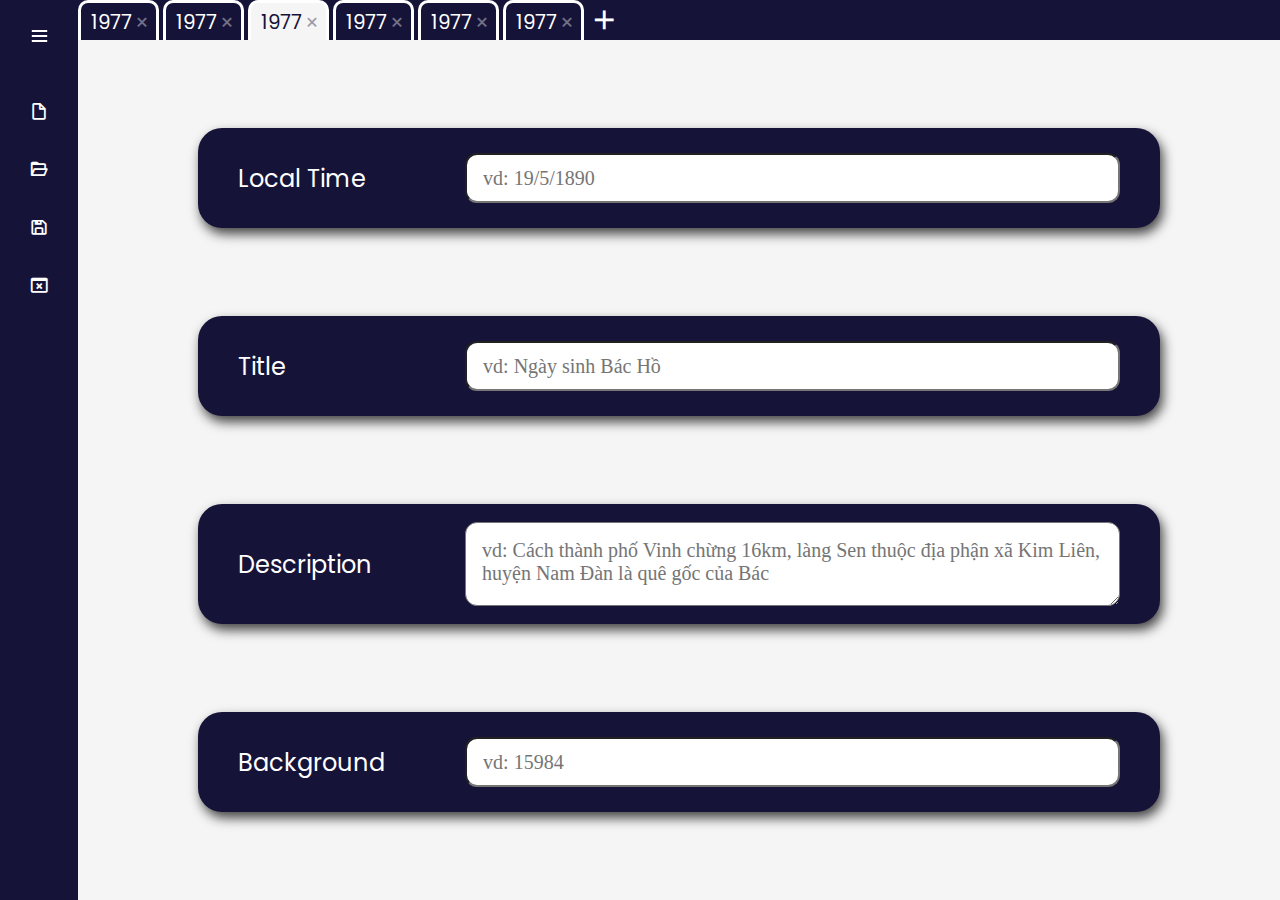
<file: Json create/index.html>
<!DOCTYPE html>
<!-- Created by CodingLab |www.youtube.com/c/CodingLabYT-->
<html lang="en" dir="ltr">
  <head>
    <meta charset="UTF-8">
    <title> Json create </title>
    <link rel="stylesheet" href="./sidebar.css">
    <link rel="stylesheet" href="./tab-bar.css">
    <link rel="stylesheet" href="./content.css">
    <!-- Boxicons CDN Link -->
    <link href='https://unpkg.com/boxicons@2.0.7/css/boxicons.min.css' rel='stylesheet'>
     <meta name="viewport" content="width=device-width, initial-scale=1.0">
   </head>
<body>
  <div class="sidebar">
    <div class="logo-details">
        <div class="logo_name">Json Create</div>
        <i class='bx bx-menu' id="btn" ></i>
    </div>
    <ul class="nav-list">
      <li>
        <a href="#">
          <i class='bx bx-file-blank'></i>
          <span class="links_name">New</span>
        </a>
         <span class="tooltip">New</span>
      </li>
      <li>
       <a href="#">
        <i class='bx bx-folder-open'></i>
         <span class="links_name">Open</span>
       </a>
       <span class="tooltip">Open</span>
     </li>
     <li>
       <a href="#">
        <i class='bx bx-save' ></i>
         <span class="links_name">Save</span>
       </a>
       <span class="tooltip">Save</span>
     </li>
     <li>
       <a href="#">
        <i class='bx bx-window-close'></i>
         <span class="links_name">Close</span>
       </a>
       <span class="tooltip">Close</span>
     </li>
    </ul>
  </div>
  <section class="home-section">
      <!-- Tab items -->
      <div class="tab-bar">
        <!-- <i class='tab-btn bx bx-chevrons-left' ></i>
        <i class='tab-btn bx bx-chevron-left'></i> -->
        
        <div class="tabs">
          
          <div class="tab-item " onclick="setActiveTab(event)">
            <p class="tab-item--title">1977</p>
            <i class='tab-item--close bx bx-x'></i>
          </div>
          <div class="tab-item " onclick="setActiveTab()">
            <p class="tab-item--title">1977</p>
            <i class='tab-item--close bx bx-x'></i>
          </div>
          <div class="tab-item active" onclick="setActiveTab()">
            <p class="tab-item--title">1977</p>
            <i class='tab-item--close bx bx-x'></i>
          </div>
          <div class="tab-item " onclick="setActiveTab()">
            <p class="tab-item--title">1977</p>
            <i class='tab-item--close bx bx-x'></i>
          </div>
          <div class="tab-item " onclick="setActiveTab()">
            <p class="tab-item--title">1977</p>
            <i class='tab-item--close bx bx-x'></i>
          </div>
          <div class="tab-item " onclick="setActiveTab()">
            <p class="tab-item--title">1977</p>
            <i class='tab-item--close bx bx-x'></i>
          </div>
        </div>
        
       
        
        
        <i class='tab-btn new-tab-btn bx bx-plus' onclick="addNewTab()"></i>

        <!-- <i class='tab-btn bx bx-chevron-right'></i>
        <i class='tab-btn bx bx-chevrons-right' ></i> -->
        
      </div>
    
      <!-- Tab content -->
      <div class="content">
        <div class="card localtime">
          <label for="">local time</label>
          <input type="text" name="localtime" placeholder="vd: 19/5/1890">
        </div>
        <div class="card title">
          <label for="">title</label>
          <input type="text" name="title" placeholder="vd: Ngày sinh Bác Hồ">
        </div>
        <div class="card description">
          <label for="">description</label>
          <!-- <input type="text" name="localtime" placeholder="vd: Cách thành phố Vinh chừng 16km, làng Sen thuộc địa phận xã Kim Liên, huyện Nam Đàn là quê gốc của Bác"> -->
          <textarea name="description" placeholder="vd: Cách thành phố Vinh chừng 16km, làng Sen thuộc địa phận xã Kim Liên, huyện Nam Đàn là quê gốc của Bác"></textarea>
        </div>
        <div class="card background">
          <label for="">background</label>
          <input type="text" name="background" placeholder="vd: 15984">
        </div>
      </div>
  </section>

  <script src="script.js"></script>
  <script src="tabBar.js"></script>

</body>
</html>
</file>
<file: Json create/sidebar.css>
/* Google Font Link */
@import url('https://fonts.googleapis.com/css2?family=Poppins:wght@200;300;400;500;600;700&display=swap');
:root {
  --main-color: #11101D;
  --main-color: #161339;
  --background-color: #f5f5f5;
  --white-color: #fff;
  --sidebar-width: 190px;
  --tab-bar-height: 40px;
}

*{
  margin: 0;
  padding: 0;
  box-sizing: border-box;
  font-family: "Poppins" , sans-serif;
}
.sidebar{
  position: fixed;
  left: 0;
  top: 0;
  height: 100%;
  width: 78px;
  background: var(--main-color);
  padding: 6px 14px;
  z-index: 99;
  transition: all 0.5s ease;
}
.sidebar.open{
  width: var(--sidebar-width);
}
.sidebar .logo-details{
  height: 60px;
  display: flex;
  align-items: center;
  position: relative;
}
.sidebar .logo-details .icon{
  opacity: 0;
  transition: all 0.5s ease;
}
.sidebar .logo-details .logo_name{
  color: var(--white-color);
  font-size: 20px;
  font-weight: 600;
  opacity: 0;
  transition: all 0.5s ease;
}
.sidebar.open .logo-details .icon,
.sidebar.open .logo-details .logo_name{
  opacity: 1;
}
.sidebar .logo-details #btn{
  position: absolute;
  top: 50%;
  right: 0;
  transform: translateY(-50%);
  font-size: 22px;
  transition: all 0.4s ease;
  font-size: 23px;
  text-align: center;
  cursor: pointer;
  transition: all 0.5s ease;
}
.sidebar.open .logo-details #btn{
  text-align: right;
  min-width: 40px;
}
.sidebar i{
  color: var(--white-color);
  height: 60px;
  min-width: 50px;
  font-size: 28px;
  text-align: center;
  line-height: 60px;
}
.sidebar .nav-list{
  margin-top: 20px;
  height: 100%;
}
.sidebar li{
  position: relative;
  margin: 8px 0;
  list-style: none;
}
.sidebar li .tooltip{
  position: absolute;
  top: -20px;
  left: calc(100% + 15px);
  z-index: 3;
  background: var(--white-color);
  box-shadow: 0 5px 10px rgba(0, 0, 0, 0.3);
  padding: 6px 12px;
  border-radius: 4px;
  font-size: 15px;
  font-weight: 400;
  opacity: 0;
  white-space: nowrap;
  pointer-events: none;
  transition: 0s;
}
.sidebar li:hover .tooltip{
  opacity: 1;
  pointer-events: auto;
  transition: all 0.4s ease;
  top: 50%;
  transform: translateY(-50%);
}
.sidebar.open li .tooltip{
  display: none;
}

.sidebar .bx-search{
  position: absolute;
  top: 50%;
  left: 0;
  transform: translateY(-50%);
  font-size: 22px;
  background: #1d1b31;
  color: var(--white-color);
}
.sidebar.open .bx-search:hover{
  background: #1d1b31;
  color: var(--white-color);
}
.sidebar .bx-search:hover{
  background: var(--white-color);
  color: var(--main-color);
}
.sidebar li a{
  display: flex;
  height: 100%;
  width: 100%;
  border-radius: 12px;
  align-items: center;
  text-decoration: none;
  transition: all 0.4s ease;
  background: var(--main-color);
}
.sidebar li a:hover{
  background: var(--white-color);
}
.sidebar li a .links_name{
  color: var(--white-color);
  font-size: 15px;
  font-weight: 400;
  white-space: nowrap;
  opacity: 0;
  pointer-events: none;
  transition: 0.4s;
}
.sidebar.open li a .links_name{
  opacity: 1;
  pointer-events: auto;
}
.sidebar li a:hover .links_name,
.sidebar li a:hover i{
  transition: all 0.5s ease;
  color: var(--main-color);
}
.sidebar li i{
  height: 50px;
  line-height: 50px;
  font-size: 20px;
  border-radius: 12px;
}
.sidebar li.profile{
  position: fixed;
  height: 60px;
  width: 78px;
  left: 0;
  bottom: -8px;
  padding: 10px 14px;
  background: #1d1b31;
  transition: all 0.5s ease;
  overflow: hidden;
}
.sidebar.open li.profile{
  width: var(--sidebar-width);
}
.sidebar li .profile-details{
  display: flex;
  align-items: center;
  flex-wrap: nowrap;
}
.sidebar li img{
  height: 45px;
  width: 45px;
  object-fit: cover;
  border-radius: 6px;
  margin-right: 10px;
}
.sidebar li.profile .name,
.sidebar li.profile .job{
  font-size: 15px;
  font-weight: 400;
  color: var(--white-color);
  white-space: nowrap;
}
.sidebar li.profile .job{
  font-size: 12px;
}
.sidebar .profile #log_out{
  position: absolute;
  top: 50%;
  right: 0;
  transform: translateY(-50%);
  background: #1d1b31;
  width: 100%;
  height: 60px;
  line-height: 60px;
  border-radius: 0px;
  transition: all 0.5s ease;
}
.sidebar.open .profile #log_out{
  width: 50px;
  background: none;
}
.home-section{
  position: relative;
  background: var(--background-color);
  min-height: 100vh;
  top: 0;
  left: 78px;
  max-width: calc(100% - 78px);
  transition: all 0.5s ease;
  z-index: 2;
}
.sidebar.open ~ .home-section{
  left: var(--sidebar-width);
  width: calc(100% - var(--sidebar-width));
}
.home-section .text{
  display: inline-block;
  color: var(--main-color);
  font-size: 25px;
  font-weight: 500;
  margin: 18px
}
@media (max-width: 420px) {
  .sidebar li .tooltip{
    display: none;
  }
}
</file>
<file: Json create/tab-bar.css>
.tab-bar {
    max-width: 100%;
    height: var(--tab-bar-height);
    background: var(--main-color);
    display: flex;
    align-items: center;
}


.tabs-item {
    height: 100%;
    flex: 1;
    display: flex;
    align-items: center;
}

.tabs {
    max-width: 100%;
    height: 100%;
    display: flex;
    align-items: center;
}

.tabs .tab-item {
    flex-grow: 1;
    background-color: var(--main-color);
    opacity: 1;
    max-width: 150px;
    height: 100%;
    border-radius: 10px 10px 0px 0px;
    border-left: 3px solid var(--white-color);
    border-top: 3px solid var(--white-color);
    border-right: 3px solid var(--white-color);
    display: flex;
    justify-content: space-between;
    align-items: center;

    transition: all ease 0.2s;
}

.tab-item.active {
    background-color: var(--background-color);
    opacity: 1 !important;
}

.tab-item.active .tab-item--title {
    color: var(--main-color);
}

.tab-item.active .tab-item--close {
    
    color: var(--main-color);
}

.tab-item:hover {
    cursor: pointer;
    background-color: var(--background-color);
    opacity: 0.8;
    transition: all ease 0.2s;
}

.tab-item:hover .tab-item--title,
.tab-item:hover .tab-item--close
{
    color: var(--main-color);
}




.tab-item--title {
    font-size: 20px;
    color: var(--white-color);
    padding-left: 10px;
    /* display: none; */
    white-space: nowrap; 
    /* width: 10px; */
    overflow: hidden;
    text-overflow: ellipsis; 
}

.tab-item--close{
    font-size: 20px;
    padding-right: 4px;
    opacity: 0.4;
    color: var(--white-color);
}

.tab-item--close:hover {
    opacity: 1;
   
}


.tab-btn {
    font-size: 32px;
    color: var(--white-color);
    transition: all 0.5s ease;
    border-radius: 4px;
    padding: 4px;
}

.tab-btn:hover {
    transition: all 0.2s ease;
    color: var(--main-color);
    background-color: var(--white-color);

}

.tab-item ~ .tab-item {
    margin-left: 4px;
}

.tab-item ~ .tab-btn {
    margin-left: 4px;
}

.tab-btn ~ .tab-item {
    margin-right: 4px;
}

.tab-btn ~ .tab-btn {
    margin-left: 4px;
}
</file>
<file: Json create/content.css>
.content {
    width: 100%;
    height: calc(100vh - var(--tab-bar-height));
    display: flex;
    flex-direction: column;
    justify-content: space-evenly;
    align-items: center;
}

.card {
    width: 80%;
    height: 100px;
    background-color: var(--main-color);
    border-radius: 24px;
    box-shadow: 3px 6px 12px  #444;

    display: flex;
    align-items: center;
  
}

.card label {
    width: 20%;
    margin: auto 40px;
    color: var(--white-color);
    text-transform: capitalize;
    font-size: 24px;
}

.card input,
.card textarea {
    width: 70%;
    height: 50%;
    margin-right: 40px;
    padding-left: 16px;
    border-radius: 12px;
    justify-self: flex-end;

    font-family: serif;
    font-size: 20px;
    white-space: normal;
}

.description {
    height: 120px;
}

.card textarea{
    width: 70%;
    height: 70%;
    padding: 16px;
}

.card .description__input {
    height: 100%;
}
</file>
